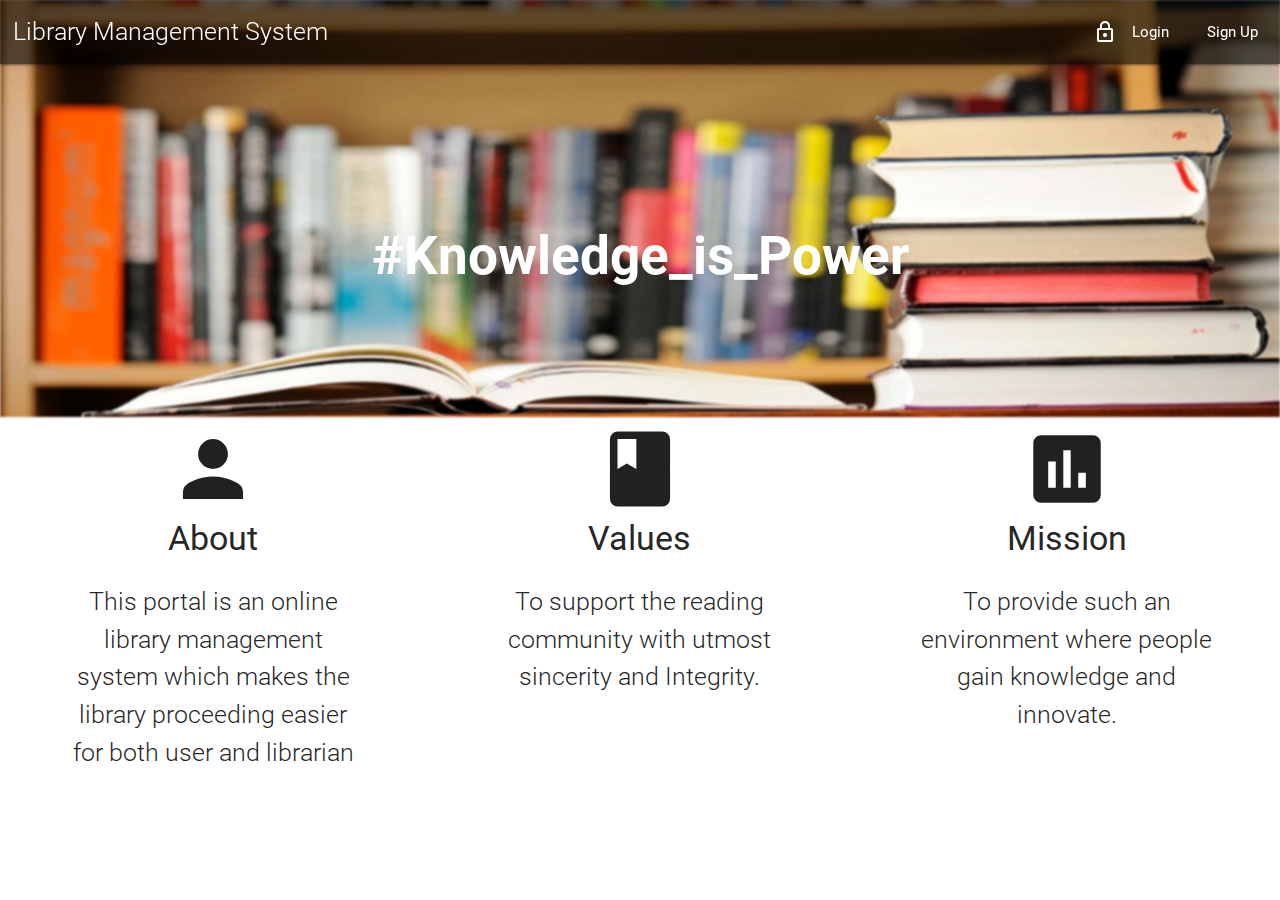
<file: WebContent/index.html>
<!DOCTYPE html>
<html>
<head>
<meta charset="ISO-8859-1">

<title>LibraryManagementSystem</title>

<!--  Loading the materialize CSS files -->
<link href="https://fonts.googleapis.com/icon?family=Material+Icons"
	rel="stylesheet">
<link type="text/css" rel="stylesheet"
	href="materialize/css/materialize.min.css" media="screen,projection" />
<meta name="viewport" content="width=device-width, initial-scale=1.0" />
<link type="text/css" rel="stylesheet" href="custom.css">
<!-- --------------------- -->

<script type="text/javascript"
	src="https://code.jquery.com/jquery-3.2.1.min.js">
	
</script>
<script type="text/javascript" src="materialize/js/materialize.min.js"></script>
<script type="text/javascript" src="index.js"></script>

</head>

<body>

	<div>

		<div class="row" style="margin-bottom: 0px;">

			<div class="col s12 imgDiv center-align">
				<img src="Images/LibraryImage.jpg" class="responsive-img"
					style="filter: blur(1px);">
				<h2 class="white-text">
					<b>#Knowledge_is_Power</b>
				</h2>
			</div>

			<div>
				<nav style="position: fixed" class="transparentBG">
					<div class="nav-wrapper">
						<a href="index.html" class="flow-text" style="padding-left: 0.5em">Library
							Management System</a>
						<ul id="nav-mobile" class="right">
							<li style="padding-right: 0.5em;"><a
								class="white-text modal-trigger" href="#LoginModal"> <i
									class="material-icons left">lock_outline</i> <span>Login</span>
							</a></li>
							<li style="padding-right: 0.5em;"><a href="SignUp.html"
								class="white-text">Sign Up</a></li>
						</ul>
					</div>
				</nav>
			</div>

		</div>



		<!-- Middle Section Code -->

		<div class="row">
			<div class="col s4 center-align">
				<div class="container custom">
					<i class="material-icons large">person</i>
					<h4 style="">About</h4>
					<p class="flow-text">This portal is an online library
						management system which makes the library proceeding easier for
						both user and librarian</p>
				</div>
			</div>
			<div class="col s4 center-align">
				<div class="container custom">
					<i class="material-icons large">book</i>
					<h4>Values</h4>
					<p class="flow-text">To support the reading community with
						utmost sincerity and Integrity.</p>
				</div>
			</div>
			<div class="col s4 center-align">
				<div class="container custom">
					<i class="material-icons large">poll</i>
					<h4>Mission</h4>
					<p class="flow-text">To provide such an environment where
						people gain knowledge and innovate.</p>
				</div>
			</div>
		</div>



		<div id="LoginModal" class="modal LoginModal">
			<div class="modal-content">
				<div class="row">
					<div class="col s12">
						<ul class="tabs">
							<li class="tab col s6"><a class="active" href="#UserLogin">User
									Login</a></li>
							<li class="tab col s6"><a href="#LibraryLogin">Librarian
									Login</a></li>
						</ul>
					</div>
					<!-- Action for UserLoginForm to be filled -->
				</div>

				<!-- UserLogin code 
					Username - "UserName"
					Password - "PassWord"
					
					TODO:
					Fill the action command
				 -->
				<div id="UserLogin" class="col s12">
					<form class="col s12" name="UserLoginForm" method="post" action=""
						autocomplete="off">

						<!-- Do not consider this................................... -->
						<input style="display: none" type="text"
							name="fakeusernameremembered" /> <input style="display: none"
							type="password" name="fakepasswordremembered" />
						<!-- Do not consider this.................................... -->


						<div class="row">
							<div class="input-field col CustomForm s12">
								<input id="UserName" type="text" class="validate"
									name="UserName"> <label for="UserName">Enter
									your Username</label>
							</div>
						</div>
						<div class="row">
							<div class="input-field col CustomForm s12">
								<input id="PassWord" type="password" class="validate"
									name="PassWord"> <label for="PassWord">Enter
									Your Password</label>
							</div>
						</div>
					</form>
					<div class="row">
						<div class="col s6">
							<button class="" 
								 href="SignUp.html">Submit</button>
						</div>
						<div class="col s6">
							<a href="SignUp.html" class="valign-wrapper center-align tiny">New
								User? Sign Up</a>
						</div>
					</div>
				</div>
				<!-- Library login Code
				 
					ID - "LibraryId"
					Password - "PassWord"
					
					TODO:
					Fill the action command
				 -->


				<div id="LibraryLogin" class="col s12">
					<form class="col s12" name="LibraryLoginForm" method="post"
						action="" autocomplete="off">
						<input style="display: none" type="text"
							name="fakeusernameremembered" /> <input style="display: none"
							type="password" name="fakepasswordremembered" />

						<div class="row">
							<div class="input-field col CustomForm s12">
								<input id="id" type="text" class="validate" name="LibraryId">
								<label for="id">Enter your unique id</label>
							</div>
						</div>
						<div class="row">
							<div class="input-field col CustomForm s12">
								<input id="PassWord" type="password" class="validate"
									name="PassWord"> <label for="PassWord">Enter
									Your Password</label>
							</div>
						</div>
					</form>
					<div class="row">
						<div class="col s6">
							<button class="waves-effect waves-light btn" type="submit"
								form="LibraryLoginForm" value="Submit">Submit</button>
						</div>
						<div class="col s6 ">
							<a href="SignUp.html" class="valign-wrapper center-align tiny">New
								User? Sign Up</a>
						</div>
					</div>
				</div>
			</div>
		</div>





	</div>
</body>
</html>
</file>
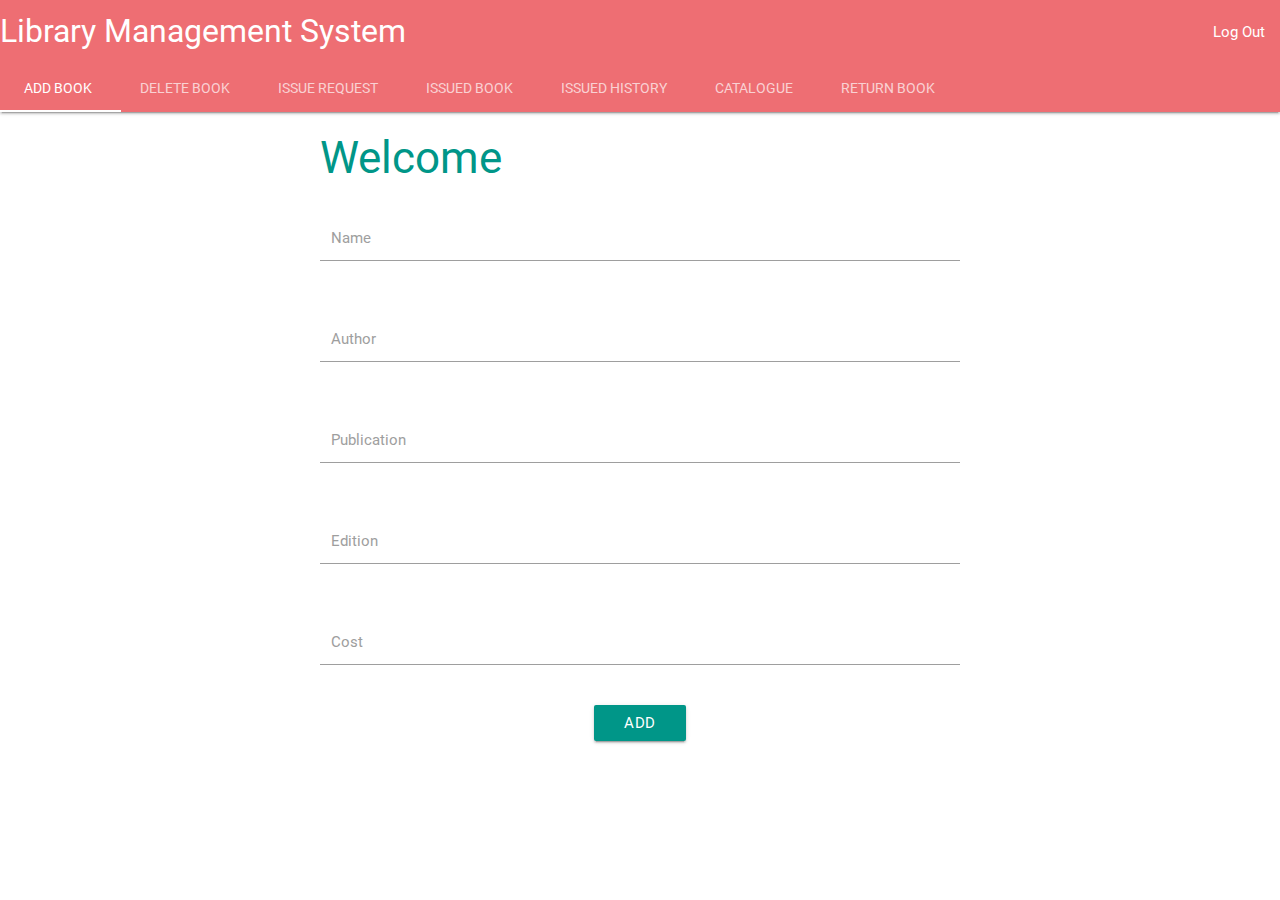
<file: WebContent/LibraryAdmin.html>
<!DOCTYPE html>
<html>
<head>
<meta charset="ISO-8859-1">
<title>Librarian</title>

<!--  Loading the materialize CSS files -->

<link href="https://fonts.googleapis.com/icon?family=Material+Icons"
	rel="stylesheet">

<link type="text/css" rel="stylesheet"
	href="materialize/css/materialize.min.css" media="screen,projection" />

<meta name="viewport" content="width=device-width, initial-scale=1.0" />

<link type="text/css" rel="stylesheet" href="custom.css">
<!-- --------------------- -->

<script type="text/javascript"
	src="https://code.jquery.com/jquery-3.2.1.min.js">
	
</script>

<script type="text/javascript" src="materialize/js/materialize.min.js"></script>

<script type="text/javascript" src="index.js"></script>

</head>

<body>
	<div class="row">
		<div class="col s12">
			<nav class="nav-extended">
				<div class="nav-wrapper">
					<a href="#" class="brand-logo">Library Management System</a> <a
						href="#" data-activates="mobile-demo" class="button-collapse"><i
						class="material-icons">menu</i></a>
					<ul id="nav-mobile" class="right hide-on-med-and-down">
						<li><a href="Logout.html">Log Out</a></li>
					</ul>
					<ul class="side-nav" id="mobile-demo">
						<li><a href="Logout.html">Log Out</a></li>
					</ul>
				</div>

				<div class="nav-content">
					<ul class="tabs tabs-transparent">
						<li class="tab"><a href="#AddBook">Add Book</a></li>
						<li class="tab"><a href="#DeleteBook">Delete Book</a></li>
						<li class="tab"><a href="#IssueRequest">Issue Request</a>
						<li class="tab"><a href="#IssuedBook">Issued Book</a></li>
						<li class="tab"><a href="#HistoryIssue">Issued History</a>
						<li class="tab"><a href="#CollectionBook">Catalogue</a></li>
						<li class="tab"><a href="#ReturnBook">Return Book</a></li>
					</ul>
				</div>

			</nav>
			<div id="AddBook" class="col s12">

				<div class="row"
					style="height: 50%; width: 50%; top: 50%; left: 50%; z-index: 0px;">
					<div class="col s12">
						<div id="register" class="col s12">
							<form class="col s12" name="AddBookForm" method="post" action="">
								<div class="form-container">
									<h3 class="teal-text">Welcome</h3>
									<div class="row">
										<div class="input-field col s12">
											<input id="Name" type="text" class="validate" name="Name">
											<label for="Name">Name</label>
										</div>
									</div>
									<div class="row">
										<div class="input-field col s12">
											<input id="Author" type="text" class="validate" name="Author">
											<label for="Author">Author</label>
										</div>
									</div>
									<div class="row">
										<div class="input-field col s12">
											<input id="Publication" type="text" class="validate"
												name="Publication"> <label for="Publication">Publication
											</label>
										</div>
									</div>
									<div class="row">
										<div class="input-field col s12">
											<input id="Edition" type="text" class="validate"
												name="Edition"> <label for="Edition">Edition</label>
										</div>
									</div>
									<div class="row">
										<div class="input-field col s12">
											<input id="Cost" type="text" class="validate"> <label
												for="Cost">Cost</label>
										</div>
									</div>
									<center>
										<button class="btn waves-effect waves-light teal"
											type="submit" name="action">Add</button>
									</center>
								</div>
							</form>
						</div>
					</div>
				</div>

			</div>
			<div id="DeleteBook" class="col s12">

				<div class="row"
					style="height: 50%; width: 50%; top: 50%; left: 50%; z-index: 0px;">
					<div class="col s12">
						<div id="DeleteBook" class="col s12">
							<form class="col s12" name="DeleteBookForm" method="post"
								action="">
								<div class="form-container">
									<h3 class="teal-text">Enter book details</h3>
									<div class="row">
										<div class="input-field col s12">
											<input id="Name" type="text" class="validate" name="Name">
											<label for="Name">Name</label>
										</div>
									</div>
									<div class="row">
										<div class="input-field col s12">
											<input id="Author" type="text" class="validate" name="Author">
											<label for="Author">Author</label>
										</div>
									</div>
									<div class="row">
										<div class="input-field col s12">
											<input id="Publication" type="text" class="validate"
												name="Publication"> <label for="Publication">Publication
											</label>
										</div>
									</div>
									<div class="row">
										<div class="input-field col s12">
											<input id="Edition" type="text" class="validate"
												name="Edition"> <label for="Edition">Edition(number)</label>
										</div>
									</div>
									<center>
										<button class="btn waves-effect waves-light teal"
											type="submit" name="action">Delete</button>
									</center>
								</div>
							</form>
						</div>
					</div>
				</div>


			</div>
			<div id="IssuedBook" class="col s12" style="left: 10%;">

				<div class="row">
					<div class="col s12">
						<h3>Issued Books:</h3>
					</div>
				</div>
				<div class="row">
					<table class="bordered centered responsive-table">
						<thead>
							<tr>
								<th>Issue ID</th>
								<th>User Name</th>
								<th>Book Name</th>
								<th>Librarian Name</th>
								<th>Issue Date</th>
								<th>Due Date</th>
							</tr>
						</thead>
						<tbody>
							<tr>
								<td>1</td>
								<td>Devesh</td>
								<td>Cormen</td>
								<td>Nandini</td>
								<td>21/45/1995</td>
								<td>21/46/1996</td>
							</tr>
						</tbody>
					</table>
				</div>
			</div>
			<div id="HistoryIssue" class="col s12">

				<div class="row">
					<div class="col s12">
						<h3>History of Issued Book:</h3>
					</div>
				</div>
				<div class="row">
					<table class="bordered centered responsive-table">
						<thead>
							<tr>
								<th>History ID</th>
								<th>User Name</th>
								<th>Book Name</th>
								<th>Librarian Name</th>
								<th>Issue Date</th>
								<th>Return Date</th>
								<th>Fine (Rs.)</th>
							</tr>
						</thead>
						<tbody>
							<tr>
								<td>1</td>
								<td>Devesh</td>
								<td>Cormen</td>
								<td>Nandini</td>
								<td>21/45/1995</td>
								<td>21/46/1996</td>
								<td>100</td>
							</tr>
						</tbody>
					</table>
				</div>

			</div>
			<div id="CollectionBook" class="col s12">
				<table class="bordered centered responsive-table">
					<thead>
						<tr>
							<th>Book ID</th>
							<th>Book Name</th>
							<th>Author</th>
							<th>Publication</th>
							<th>Edition</th>
							<th>Cost</th>
							<th>Librarian Name</th>
						</tr>
					</thead>
					<tbody>
						<tr>
							<td>1</td>
							<td>Devesh</td>
							<td>Cormen</td>
							<td>Nandini</td>
							<td>21/45/1995</td>
							<td>21/46/1996</td>
							<td>100</td>
						</tr>
					</tbody>
				</table>
			</div>

			<div id="IssueRequest" class="col s12">
				<table class="bordered centered responsive-table">
					<thead>
						<tr>
							<th>Request ID</th>
							<th>User Name</th>
							<th>Book Name</th>
							<th>Request Date</th>
						</tr>
					</thead>
					<tbody>
						<tr>
							<td>1</td>
							<td>Devesh</td>
							<td>Cormen</td>
							<td>12/87/96488</td>
						</tr>
					</tbody>
				</table>
			</div>
			<div id="ReturnBook" class="col s12">
				<div class="row"
					style="height: 50%; width: 50%; top: 50%; left: 50%; z-index: 0px;">
					<div class="col s12">
						<div id="DeleteBook" class="col s12">
							<form class="col s12" name="ReturnBookForm" method="post"
								action="">
								<div class="form-container">
									<h3 class="teal-text">Enter book details</h3>
									<div class="row">
										<div class="input-field col s12">
											<input id="bookId" type="text" class="validate" name="BookId">
											<label for="BookId">Book Id</label>
										</div>
									</div>
									<div class="row">
										<div class="input-field col s12">
											<input id="Name" type="text" class="validate" name="UserName">
											<label for="Name">User Name</label>
										</div>
									</div>
									<center>
										<button class="btn waves-effect waves-light teal"
											type="submit" name="action">Return</button>
									</center>
								</div>
							</form>
						</div>
					</div>
				</div>
			</div>
		</div>
	</div>
</body>
</html>
</file>
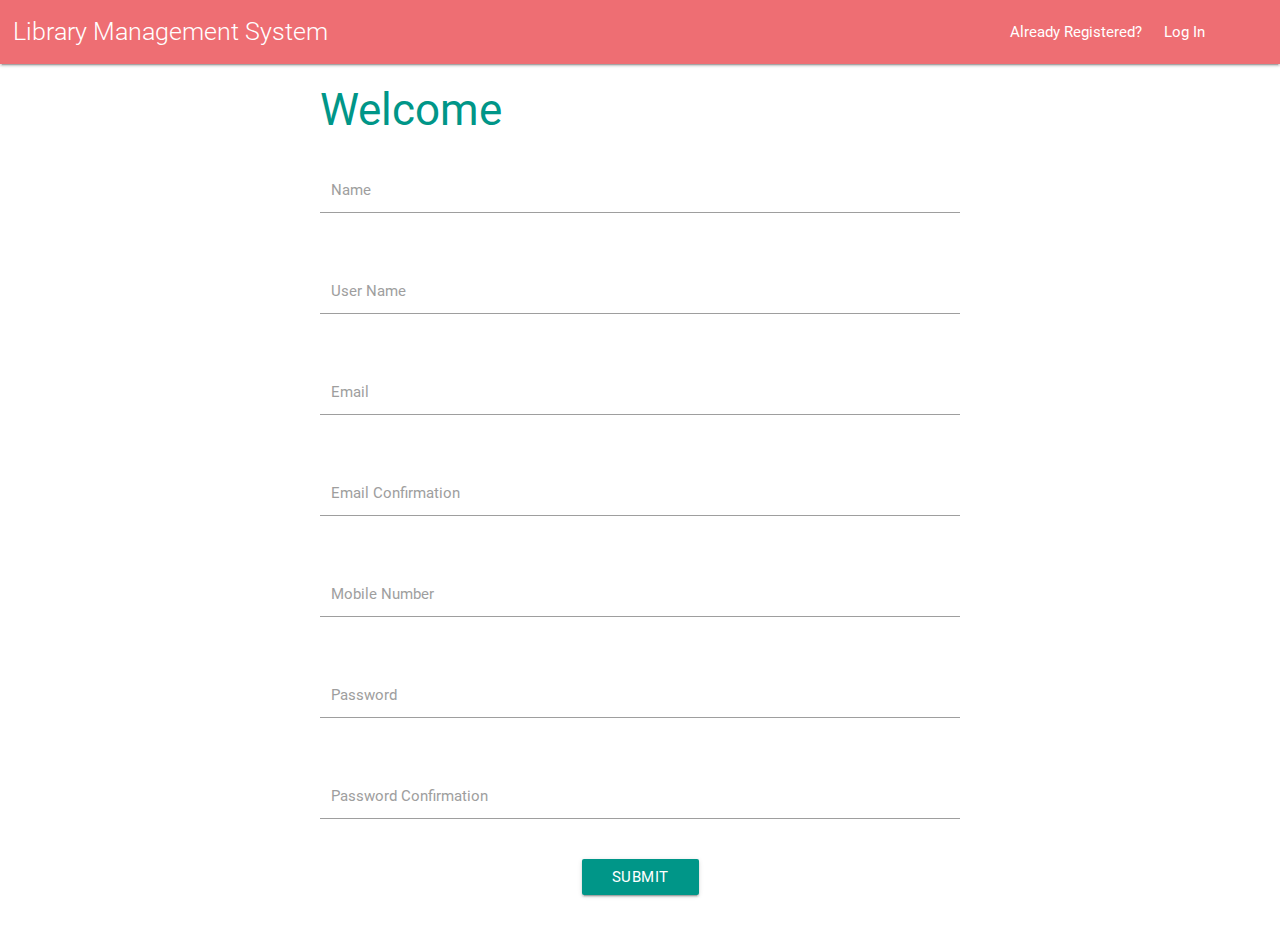
<file: WebContent/SignUp.html>
<!DOCTYPE html>
<html>
<head>
<meta charset="ISO-8859-1">
<title>SignUp Page</title>


<link href="https://fonts.googleapis.com/icon?family=Material+Icons"
	rel="stylesheet">

<link type="text/css" rel="stylesheet"
	href="materialize/css/materialize.min.css" media="screen,projection" />

<meta name="viewport" content="width=device-width, initial-scale=1.0" />


<link type="text/css" rel="stylesheet" href="custom.css">


<script type="text/javascript"
	src="https://code.jquery.com/jquery-3.2.1.min.js">
	
</script>

<script type="text/javascript" src="materialize/js/materialize.min.js"></script>



<script type="text/javascript" src="parsley.min.js"></script>

<script type="text/javascript" src="index.js"></script>

</head>

<body>

	<div class="row">
		<!-- Navbar Code -->

		<div>
			<nav >
				<div class="nav-wrapper">
					<a href="index.html" class="flow-text" style="padding-left: 0.5em">Library
						Management System</a>
					<ul id="nav-mobile" class="right">
						<li style="padding-right: 0.5em;">Already Registered?</li>
						<li style="padding-right: 4em;"><a class="white-text"
							href="index.html"> <span>Log In</span>
						</a></li>
					</ul>
				</div>
			</nav>
		</div>

		<!-- Register Form 
	
	Parameter Name - Name
	
	Name - Name
	Username - UserName
	email - Email
	phoneNumber - PhoneNumber
	Password - PassWord
	 -->
		<div class="row" id="registerSignUp"
			style="height: 50%; width: 50%; top: 50%; left: 50%; z-index: 0px;">
			<div class="col s12">
				<div id="register" class="col s12">
					<form class="col s12" id="SignUpForm" name="SignUpForm" method="post" action="" >
						<div class="form-container">
							<h3 class="teal-text">Welcome</h3>
							<div class="row">
								<div class="input-field col s12">
									<input id="Name" type="text" class="validate" name="Name">
									<label for="Name" data-error="Please enter a correct name">Name</label>
								</div>
							</div>
							<div class="row">
								<div class="input-field col s12">
									<input id="UserName" type="text" class="validate"> <label
										for="UserName">User Name</label>
								</div>
							</div>
							<div class="row">
								<div class="input-field col s12">
									<input id="email" type="email" class="validate" name="Email">
									<label for="email" data-error="Please enter email in Correct Format">Email</label>
								</div>
							</div>
							<div class="row">
								<div class="input-field col s12">
									<input id="email-confirm" type="email" class="validate">
									<label for="email-confirm" data-error="Email Does not match" data-success="Email Matches!">Email Confirmation</label>
								</div>
							</div>
							<div class="row">
								<div class="input-field col s12">
									<input id="phoneNumber" type="text" class="validate"
										name="PhoneNumber"> <label for="phoneNumber" data-error="please enter a valid phone number">Mobile
										Number</label>
								</div>
							</div>
							<div class="row">
								<div class="input-field col s12">
									<input id="password" type="password" class="validate"
										name="PassWord"> <label for="password">Password</label>
								</div>
							</div>
							<div class="row">
								<div class="input-field col s12">
									<input id="passwordConfirm" type="password" >
									<label for="passwordConfirm" data-error="Password not match" data-success="Password Match">Password Confirmation</label>
								</div>
							</div>
							<center>
								<button class="btn waves-effect waves-light teal" type="submit"
									name="action">Submit</button>
							</center>
						</div>
					</form>
				</div>
			</div>
		</div>
	</div>
</body>
</html>
</file>
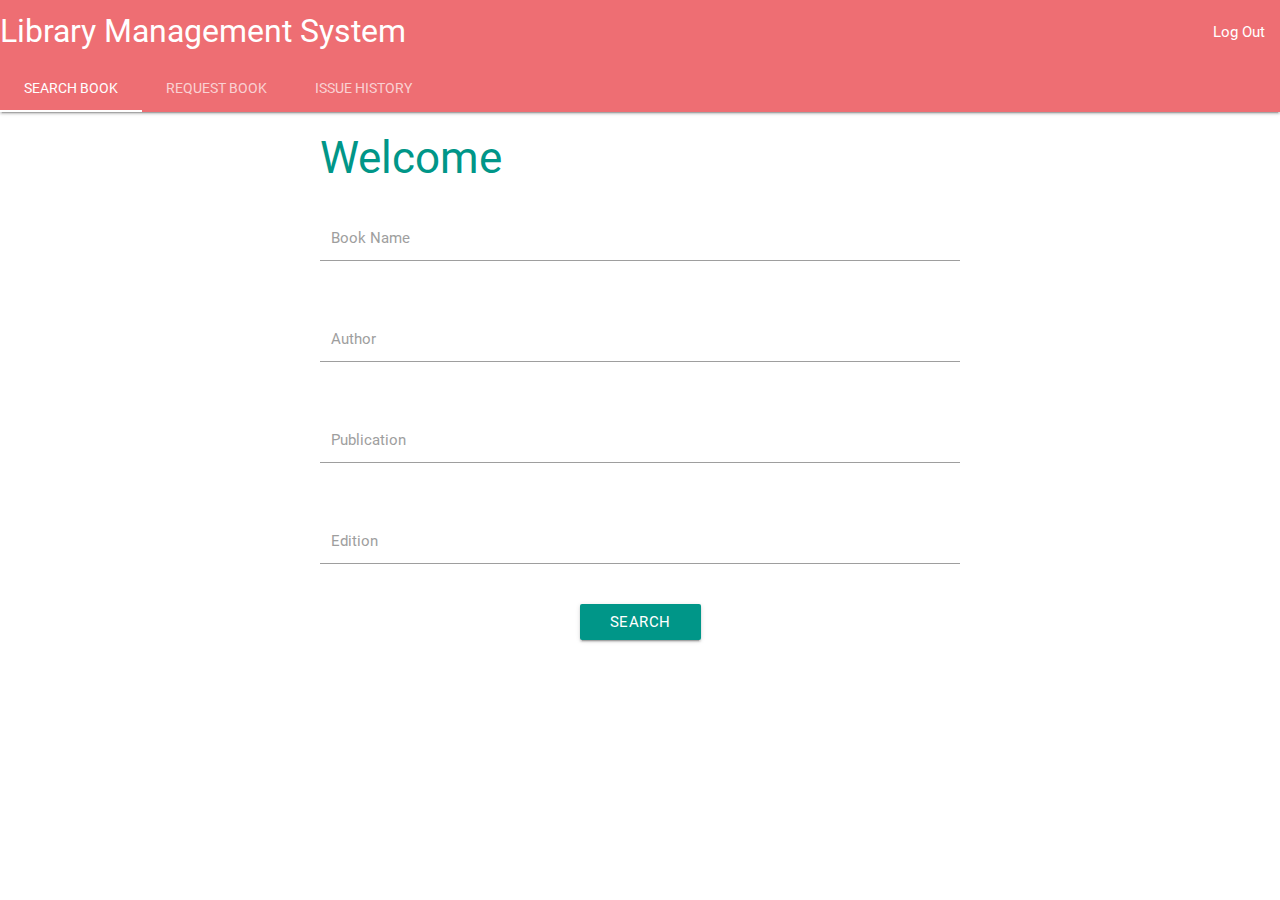
<file: WebContent/user.html>
<!DOCTYPE html>
<html>
<head>
<meta charset="ISO-8859-1">
<title>Insert title here</title>

<!--  Loading the materialize CSS files -->

<link href="https://fonts.googleapis.com/icon?family=Material+Icons"
	rel="stylesheet">

<link type="text/css" rel="stylesheet"
	href="materialize/css/materialize.min.css" media="screen,projection" />

<meta name="viewport" content="width=device-width, initial-scale=1.0" />

<link type="text/css" rel="stylesheet" href="custom.css">
<!-- --------------------- -->

<script type="text/javascript"
	src="https://code.jquery.com/jquery-3.2.1.min.js">
	
</script>

<script type="text/javascript" src="materialize/js/materialize.min.js"></script>

<script type="text/javascript" src="index.js"></script>

</head>
<body>
	<div class="row">
		<div class="col s12">
			<nav class="nav-extended">
				<div class="nav-wrapper">
					<a href="#" class="brand-logo">Library Management System</a> <a
						href="#" data-activates="mobile-demo" class="button-collapse"><i
						class="material-icons">menu</i></a>
					<ul id="nav-mobile" class="right hide-on-med-and-down">
						<li><a href="Logout.html">Log Out</a></li>
					</ul>
					<ul class="side-nav" id="mobile-demo">
						<li><a href="Logout.html">Log Out</a></li>
					</ul>
				</div>

				<div class="nav-content">
					<ul class="tabs tabs-transparent">
						<li class="tab"><a href="#SearchBook">Search Book</a></li>
						<li class="tab"><a href="#RequestBook">Request Book</a></li>
						<li class="tab"><a href="#IssueHistory">Issue History</a>
					</ul>
				</div>
			</nav>
			
			<div id="SearchBook" class="col s12">

				<div class="row"
					style="height: 50%; width: 50%; top: 50%; left: 50%; z-index: 0px;">
					<div class="col s12">
						<div id="SearchBookInside" class="col s12">
							<form class="col s12" name="SearchBookForm" method="post" action="">
								<div class="form-container">
									<h3 class="teal-text">Welcome</h3>
									<div class="row">
										<div class="input-field col s12">
											<input id="BookName" type="text" class="validate" name="BookName">
											<label for="BookName">Book Name</label>
										</div>
									</div>
									<div class="row">
										<div class="input-field col s12">
											<input id="Author" type="text" class="validate" name="Author">
											<label for="Author">Author</label>
										</div>
									</div>
									<div class="row">
										<div class="input-field col s12">
											<input id="Publication" type="text" class="validate"
												name="Publication"> <label for="Publication">Publication
											</label>
										</div>
									</div>
									<div class="row">
										<div class="input-field col s12">
											<input id="Edition" type="text" class="validate"
												name="Edition"> <label for="Edition">Edition</label>
										</div>
									</div>
									<center>
										<button class="btn waves-effect waves-light teal"
											type="submit" name="action">Search</button>
									</center>
								</div>
							</form>
						</div>
					</div>
				</div>
			</div>
			<div id="IssueHistory" class="col s12">

				<div class="row">
					<div class="col s12">
						<h3>History of Issued Book:</h3>
					</div>
				</div>
				<div class="row">
					<table class="bordered centered responsive-table">
						<thead>
							<tr>
								<th>Book Name</th>
								<th>Issue Date</th>
								<th>Return Date</th>
							</tr>
						</thead>
						<tbody>
							<tr>
								<td>Nandini</td>
								<td>21/45/1995</td>
								<td>21/46/1996</td>
							</tr>
						</tbody>
					</table>
				</div>

			</div>
		</div>
		</div>
</body>
</html>
</file>
<file: WebContent/custom.css>
.col .s4 {
	padding-left: 1em;
	padding-right: 1em;
}
.row .col .CustomForm{
	padding-left: 1em;
	padding-right: 1em;
}
.container .custom {
	width: 95%;
}

.row .col {
	padding: 0;
}

h4 {
	margin: 0;
}

.transparentBG {
	background-color: rgba(0, 0, 0, 0.6);
}

.imgDiv {
	position: relative;
}

h2 {
	position: absolute;
	top: 200px;
	left: 0;
	width: 100%;
}
.LoginModal{
	width:25%;
	height:auto;
}
input.parsley-success,
select.parsley-success,
textarea.parsley-success {
  color: #468847;
  background-color: #DFF0D8;
  border: 1px solid #D6E9C6;
}

input.parsley-error,
select.parsley-error,
textarea.parsley-error {
  color: #B94A48;
  background-color: #F2DEDE;
  border: 1px solid #EED3D7;
}

.parsley-errors-list {
  margin: 2px 0 3px;
  padding: 0;
  list-style-type: none;
  font-size: 0.9em;
  line-height: 0.9em;
  opacity: 0;

  transition: all .3s ease-in;
  -o-transition: all .3s ease-in;
  -moz-transition: all .3s ease-in;
  -webkit-transition: all .3s ease-in;
}

.parsley-errors-list.filled {
  opacity: 1;
}
</file>
